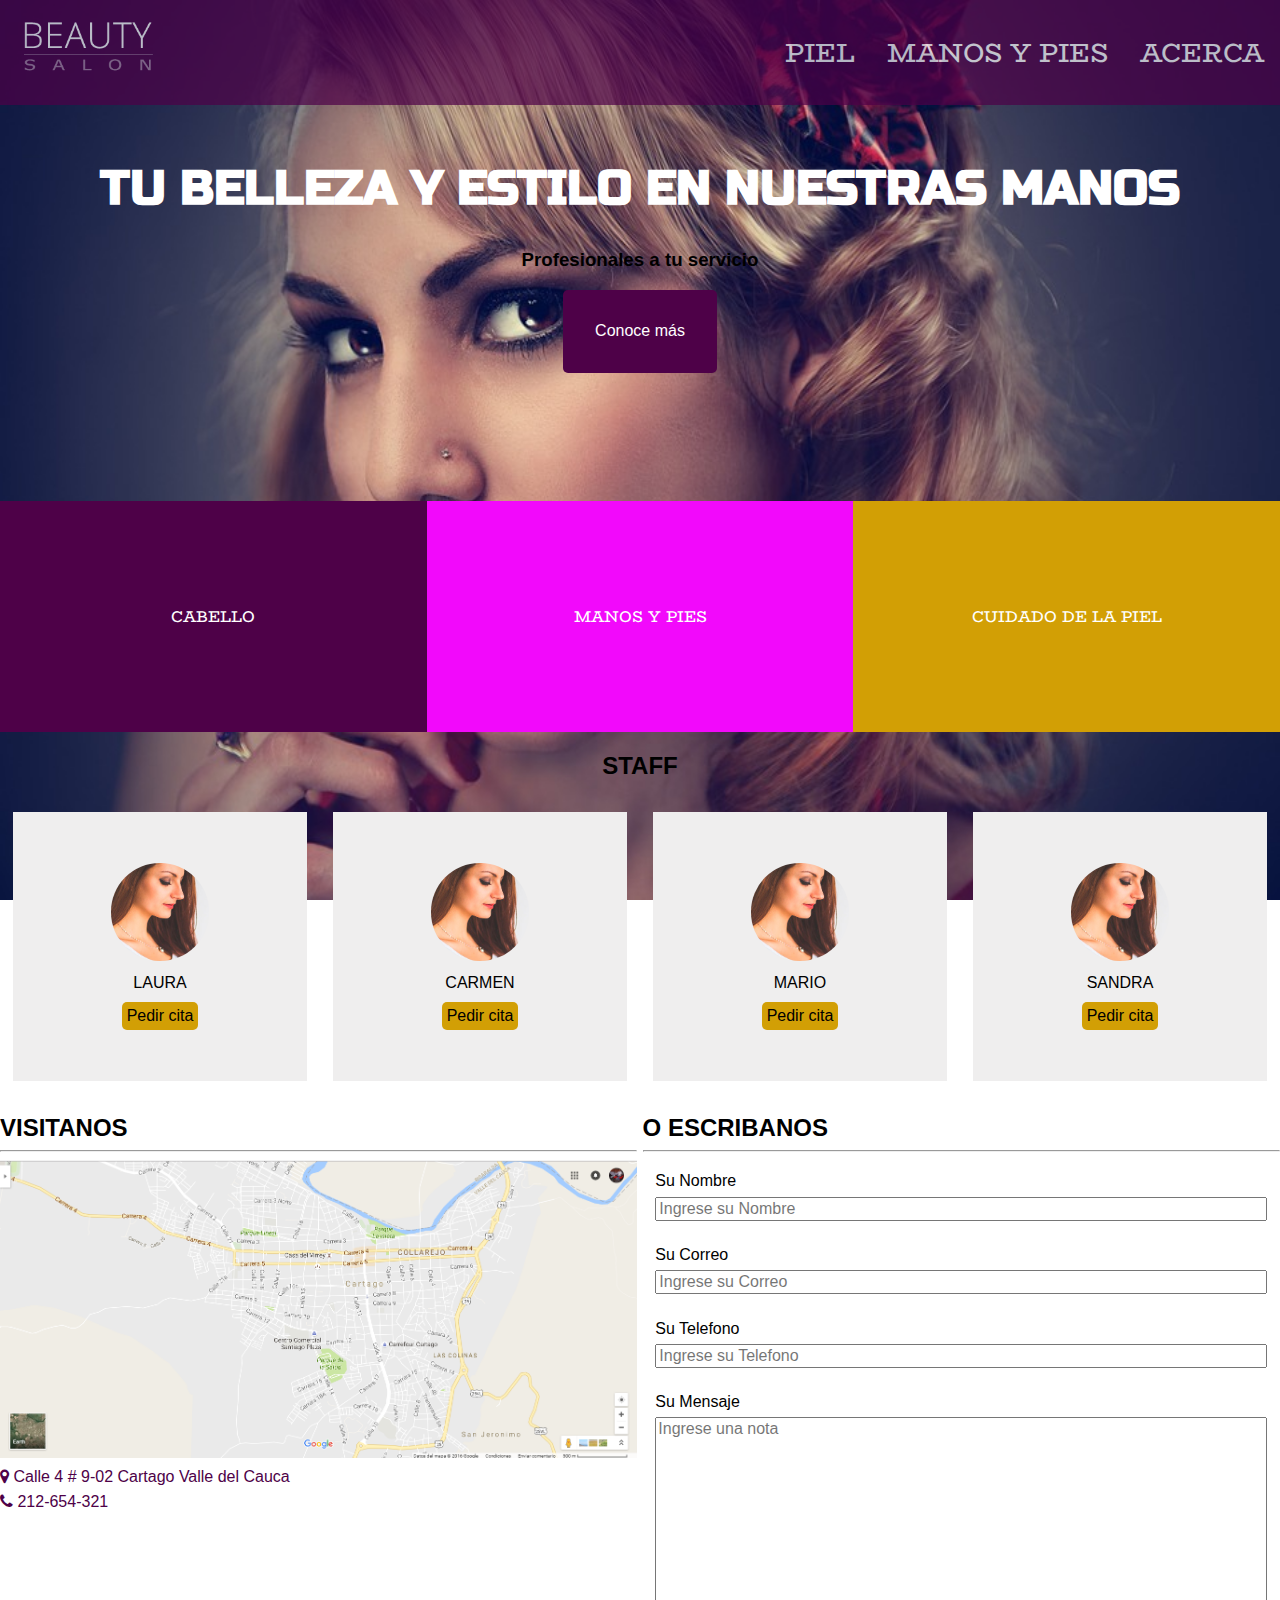
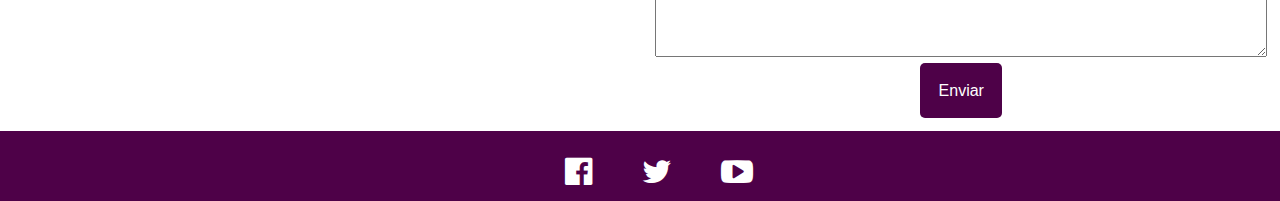
<file: taller5/index.html>
<!--indica al navegador que el documento es html:5-->
<!DOCTYPE html>
<html lang="es"> <!--  indica al navegador el idioma del sitio del documento-->
<head>   
	<!--cabecera del sitio-->
	<meta charset="UTF-8">

	<!-- etiqueta meta con responsive -->
	<meta name="viewport" content="width=device-width, initial-scale=1, maximum-scale=1">

	<!--titulo de la pagina-->
	<title>Taller 5 - Sala de Belleza</title>

	<!-- se incluye normalize -->
	<link rel="stylesheet" href="css/normalize.css" type="text/css">


    <!-- link de google fonts -->
    <link href = "https://fonts.googleapis.com/css?family=Alegreya:900i" rel="stylesheet" type="text/css">

    <!-- se incluye los iconos de font awesome -->
	<link rel="stylesheet" href="css/font-awesome.min.css">

	<!-- se incluye hoja de estilos -->
	<link rel="stylesheet" href="css/estilos.css" type="text/css">



</head>
<body><!--cuerpo de documento-->
	<header class="header_morado"> <!-- apertura de header -->
		<img src="imagenes/logo.png">
		<nav class="nav_morado"> <!-- inicio nav -->
			<ul class="ul_botones"> <!-- lista desordenada -->
				<li class="li_responsive"> <!-- componente de lista desordenada -->
					<a href="#"><i class="fa fa-list-ul fa-2x" aria-hidden="true"></i></a>
					<ul>
						<li>
							<a href="#">PIEL</a>
						</li>
						<li>
							<a href="#">MANOS Y PIES</a>
						</li>
						<li>
							<a href="#">ACERCA</a>
						</li>
					</ul>
				</li>
				<li class="li_botones"> <!-- componente de lista desordenada -->
					<a href="#">ACERCA</a>
				</li>

				<li class="li_botones"> <!-- componente de lista desordenada -->
					<a href="#">MANOS Y PIES</a>
				</li>

				<li class="li_botones"><!-- componente de lista desordenada -->
					<a href="#">PIEL</a>
				</li>			
			</ul>
		</nav> <!-- fin nav -->
	</header> <!-- fin header -->

	<section class="section1" >
	<img src="imagenes/banner.jpg" class="img_para_background">
		<article class="article1">
			<h1 class="titulo_ppal">
				tu belleza y estilo en nuestras manos
			</h1>
			<h3>
				Profesionales a tu servicio
			</h3>
			<button class="btn_morado">
				<a href="#">
					Conoce más
				</a>
			</button>
		</article>
	</section>

	<section class="section2">
		<article>
			<ul class="tres_colores">
				<li class="li_tres_colores">
					<a href="#">CABELLO</a>
				</li>
				<li class="li_tres_colores">
					<a href="#">MANOS Y PIES</a>
				</li>
				<li class="li_tres_colores">
					<a href="#">CUIDADO DE LA PIEL</a>
				</li>
			</ul>
		</article>
	</section>

	<section class="section3">
		<h2>STAFF</h2>
		<div class="contenedor">
			<div class="item">
				<img src="imagenes/staff-1.jpg" class="contacto_logo">
				<span>LAURA</span>
				<button class="btn_amarillo">Pedir cita</button>
			</div>
			<div class="item">
				<img src="imagenes/staff-1.jpg" class="contacto_logo">
				<span>CARMEN</span>
				<button class="btn_amarillo">Pedir cita</button>
			</div>
			<div class="item">
				<img src="imagenes/staff-1.jpg" class="contacto_logo">
				<span>MARIO</span>
				<button class="btn_amarillo">Pedir cita</button>
			</div>
			<div class="item">
				<img src="imagenes/staff-1.jpg" class="contacto_logo">
				<span>SANDRA</span>
				<button class="btn_amarillo">Pedir cita</button>
			</div>
		</div>
	</section>

	<section class="section4">
		<div class="contenedor">
			<div class="medio_contenedor">
				<h2>VISITANOS</h2>
				<hr>
				<img src="imagenes/mapa.png" class="img_total_contenedor">
				<span class="info_morada">
					<i class="fa fa-map-marker" aria-hidden="true"></i> Calle 4 # 9-02 Cartago Valle del Cauca
				</span>
				<span class="info_morada">
					<i class="fa fa-phone" aria-hidden="true"></i> 212-654-321
				</span>
			</div>
			<div class="medio_contenedor">
				<h2>O ESCRIBANOS</h2>
				<hr>
				<form action="#" name="formulario">
					<div class="grupo_formu">
						<label for="nombre">Su Nombre</label>
						<input name="nombre" type="text" required="" placeholder="Ingrese su Nombre"></input>
					</div>
					<div class="grupo_formu">
						<label for="correo">Su Correo</label>
						<input name="correo" type="text" required="" placeholder="Ingrese su Correo"></input>
					</div>
					<div class="grupo_formu">
						<label for="telefono">Su Telefono</label>
						<input name="telefono" type="text" required="" placeholder="Ingrese su Telefono"></input>
					</div>
					<div class="grupo_formu">
						<label for="mensaje">Su Mensaje</label>
						<textarea  name="mensaje" required="" placeholder="Ingrese una nota"></textarea>
						<button type="input" class="btn_morado" >Enviar</button>
					</div>

				</form>
			</div>
		</div>
	</section>

	
	<footer class="footer_morado">
	<i class="fa fa-facebook-official fa-2x" aria-hidden="true"></i><i class="fa fa-twitter fa-2x" aria-hidden="true"></i><i class="fa fa-youtube-play fa-2x" aria-hidden="true"></i>
	</footer>
</body> <!-- fin del cuerpo del documento -->
</html> <!-- fin del html -->
</file>
<file: taller5/css/estilos.css>
@import 'https://fonts.googleapis.com/css?family=Baloo|BioRhyme:800|Just+Another+Hand|Nosifer|Russo+One';
body{
	margin: auto;
} /*fin body*/ 
 
*{
	box-sizing: border-box 
}

img{
	height: 6rem;
} 

.img_total_contenedor{
    width: 100%;
    height: 100%;
}

.nav_morado{
    background: #4E0148;
    position: relative;
    align-items: flex-start;
    display: flex;
    width: 100%;


}




.ul_botones{
	width: 100%;
    display: flex;
    align-items: center;
    flex-direction: row-reverse;
}


.li_botones  {
    display: flex;
}

/*.nav_morado{
    *zoom:1;
}*/

.nav_morado a {
    color: white;
    padding: 16px;
    font-family: 'BioRhyme', serif;
    font-size: 165%;
    text-decoration: none;
    border-radius: 3px;
    display: flex;
    min-width: 6rem;
 }

.nav_morado a:hover {
    background: #C4C1C1;
    color: black;
    
 }


 .li_responsive {
    display: none;
 }


 .li_responsive ul{
    list-style: none;
    display: none;
    position: absolute;
 }
 .li_responsive:hover > ul{
    display: block;
    text-align: left;
 }

 .li_responsive li{
    position: relative;
    margin-left: -50px
 }



@media only screen and (max-width: 768px) {
    /* For mobile phones: */
    .ul_botones{
    align-items: center;
    flex-direction: row-reverse;
    }

    .li_botones{
        display: none;
    }

    .li_responsive{
        display: block;
    }

    
}

@media only screen and (max-height: : 540px)  {
    .img_para_background{
        height: 120%
    }

}

@media only screen and (max-height: : 440px)  {
    .img_para_background{
        height: 140%
    }

}

@media only screen and (max-height: : 365px)  {
    .img_para_background{
        height: 170%
    }

}

@media only screen and (max-height: : 365px)  {
    .img_para_background{
        height: 195%
    }
}





/*-----header morado-------*/
 
.header_morado{ 
	top: 0;
    display: flex;
    background: #4E0148;
    color: white;
    overflow: visible;
    width: 100%;
    z-index: 100;
    position: fixed;
    opacity: 0.7;
}
 

/*----- fin header morado----------*/




/*------- section 1---------*/
.section1{
    text-align: center;
    display: flex;
    text-align: center;
}

.article1{ 
	margin: 10% auto;
}


.titulo_ppal{
    color: white;
    font-size: -webkit-xxx-large;
    text-transform: uppercase;
    font-family: 'Russo One', sans-serif;
    display: flex;
}

/*-------- fin section 1--------*/


/*------- section2 ---------*/

.section2{
	height: 30%;
}
.tres_colores{
    width: 100%;
    padding: 0;
    list-style: none;
    margin: 0;
    display: flex;
    justify-content: space-between;
}

.li_tres_colores{ 
	text-align: center;
    width: 33.33333%;
    padding: 8%;
    font-family: 'Just Another Hand', cursive;
    font-size: 130%;
}

.li_tres_colores a{
	color          : white;
	display: inline-block;
	font-family    : 'BioRhyme', serif;
	font-size: 75%;
	text-decoration: none;
	margin: 0;
}

.li_tres_colores:nth-child(1){
	background: #4E0148;
}

.li_tres_colores:nth-child(2){
	background: #F209FB;
}

.li_tres_colores:nth-child(3){
	background: #D29F05;
}

/*------- fin section2 ---------*/


/*---------- section3 ----------*/

.section3{
	height: 30%;
	text-align: center;
}


.item{
    padding: 4% 2%;
    margin: 1%;
    text-align: center;
    background: #EFEEEE;
}

.contenedor{
    width: 100%;
    display: flex;
    justify-content: space-between;
    align-items: flex-start;
}

.grupo_formu{
	width: 100%;
    display: flex;
    justify-content: center;
    align-items: flex-start;
    flex-direction: column;
    padding: 2%;
}

.grupo_formu input{
	margin-top: 1%;
	width: 100%;
}

.grupo_formu textarea{
	margin: 1% 0;
	width: 100%;
	height: 15rem;
}

.item span{
	display: block;
	margin: 4% 0;
}

.contacto_logo{
	border-radius: 50%;
	width: 40%;
	height: 40%;
}

.btn_amarillo{
	background-color: #D29F05;
    border-radius: 5px;
    padding: 2%;
    margin: auto;
    width: initial;
    height: initial;
	border: none;
}

/*========= fin section3=========*/


/*---------- section4 ------------*/

.medio_contenedor{
	width: 49.8%;
	display: inline-block;
}

.section4{
	width: 100%;
	display: inline-block;
}

.section4 h2{
	margin-bottom: 0;
}



.info_morada{
	display: block;
	margin: 1% 0;
	color: #4E0148;
}

/*========== fin section4===========*/
.img_para_background {
	position: absolute;
	z-index : -1;
	top     : 0;
	left    : 0;
	width   : 100%;
	min-height  : 100%;
}



/*------btn_morado---------*/
.btn_morado{
    background-color: #4E0148;
    border-radius: 5px;
    padding: 3%;
    margin: auto;
    border: none;
    color: white;
    float: inherit;  
}

.btn_morado a{
	color: white;
	text-decoration: none;
}

.btn_morado:hover{
	background-color: #400449;
}

/*-------fin btn_morado--------*/


/*-----------footer-----------------*/
.footer_morado{
	display: flex;
    justify-content: center;
    background: #4E0148;
    color: white;
    padding: 2% 0% 1% 3%;
}

.footer_morado i{
	margin: 0 2%;
}

/*========== fin footer============*/
</file>
